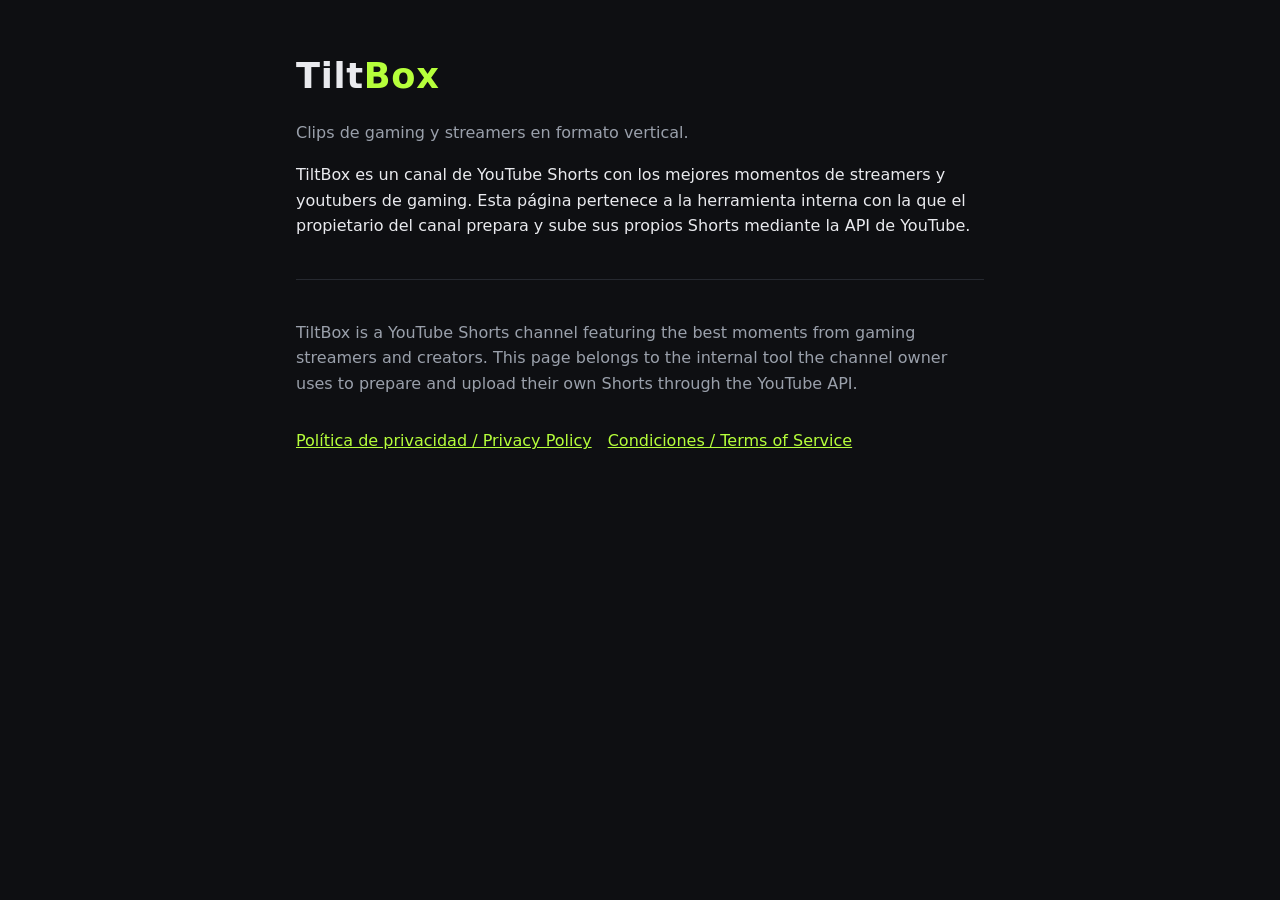
<file: index.html>
<!doctype html>
<html lang="es">
<head>
<meta charset="utf-8">
<meta name="viewport" content="width=device-width, initial-scale=1">
<title>TiltBox</title>
<link rel="stylesheet" href="style.css">
</head>
<body>
<main>
  <h1>Tilt<span>Box</span></h1>
  <p class="muted">Clips de gaming y streamers en formato vertical.</p>

  <p>TiltBox es un canal de YouTube Shorts con los mejores momentos de streamers y
  youtubers de gaming. Esta página pertenece a la herramienta interna con la que el
  propietario del canal prepara y sube sus propios Shorts mediante la API de YouTube.</p>

  <hr>

  <p class="muted">TiltBox is a YouTube Shorts channel featuring the best moments from gaming
  streamers and creators. This page belongs to the internal tool the channel owner uses to
  prepare and upload their own Shorts through the YouTube API.</p>

  <nav>
    <a href="privacy.html">Política de privacidad / Privacy Policy</a>
    <a href="terms.html">Condiciones / Terms of Service</a>
  </nav>
</main>
</body>
</html>
</file>
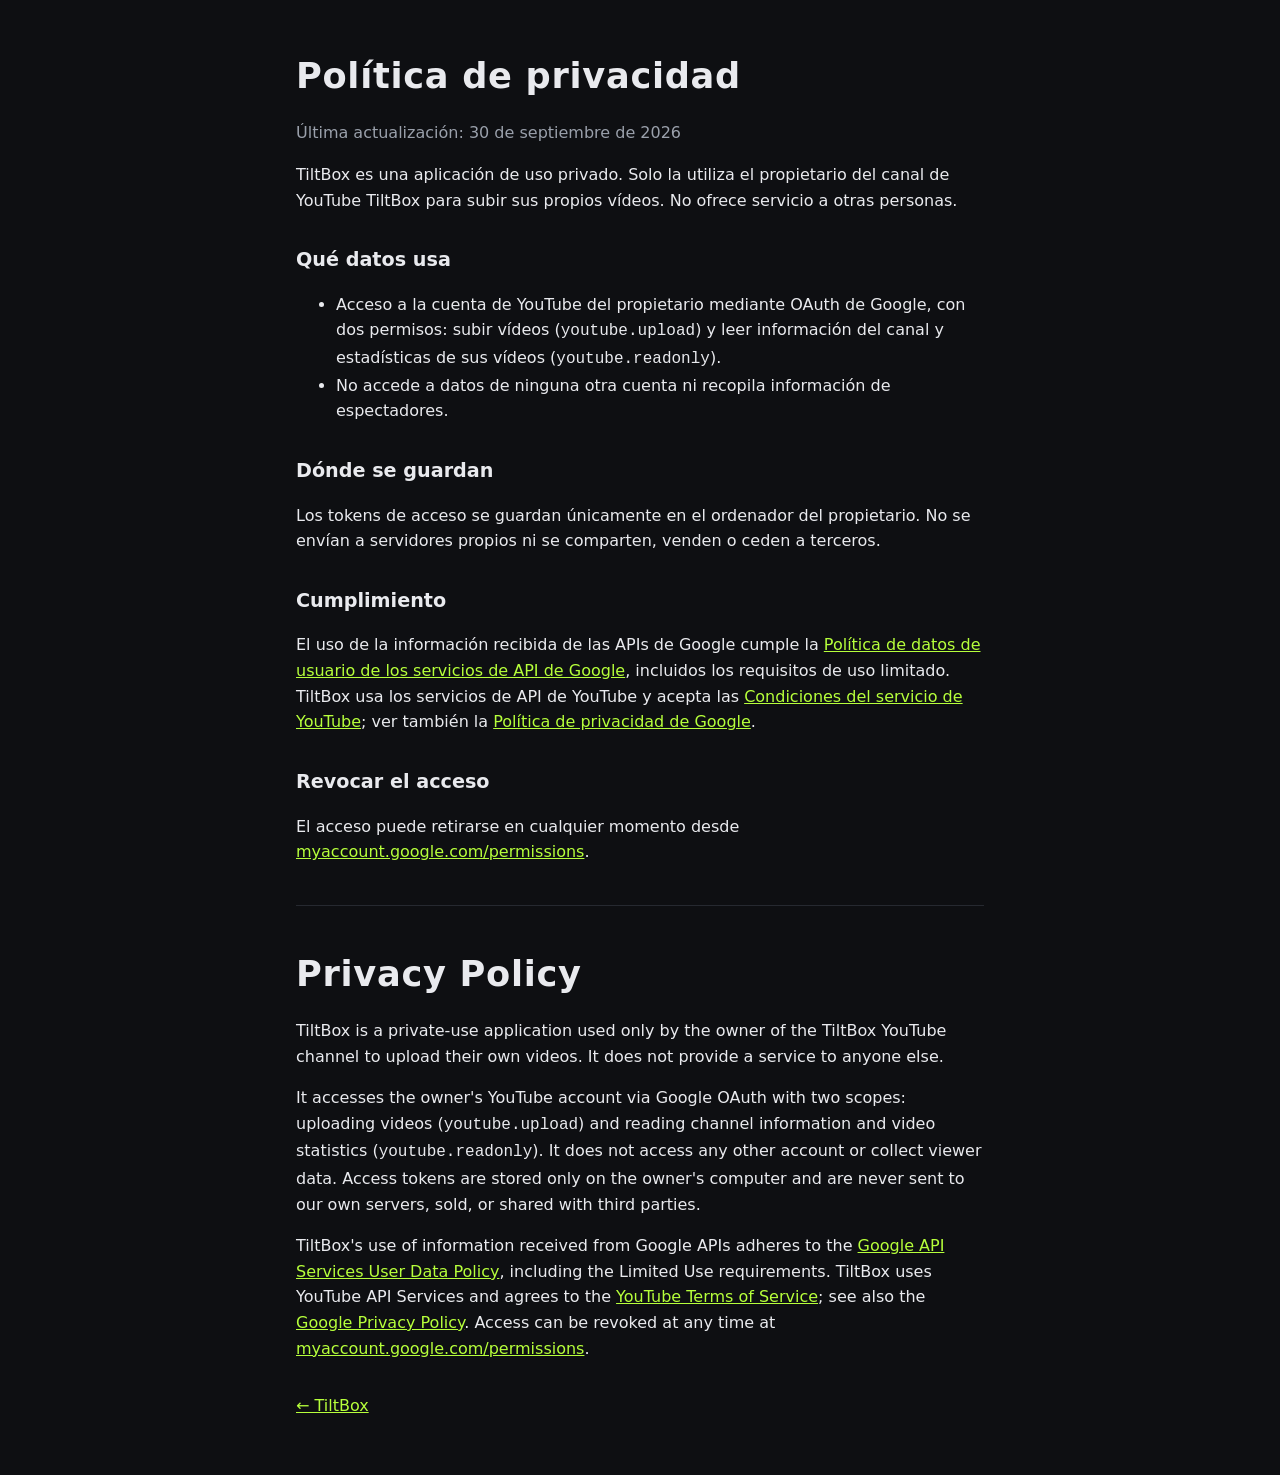
<file: privacy.html>
<!doctype html>
<html lang="es">
<head>
<meta charset="utf-8">
<meta name="viewport" content="width=device-width, initial-scale=1">
<title>Privacidad · TiltBox</title>
<link rel="stylesheet" href="style.css">
</head>
<body>
<main>
  <h1>Política de privacidad</h1>
  <p class="muted">Última actualización: 30 de septiembre de 2026</p>

  <p>TiltBox es una aplicación de uso privado. Solo la utiliza el propietario del canal
  de YouTube TiltBox para subir sus propios vídeos. No ofrece servicio a otras personas.</p>

  <h2>Qué datos usa</h2>
  <ul>
    <li>Acceso a la cuenta de YouTube del propietario mediante OAuth de Google, con dos
      permisos: subir vídeos (<code>youtube.upload</code>) y leer información del canal y
      estadísticas de sus vídeos (<code>youtube.readonly</code>).</li>
    <li>No accede a datos de ninguna otra cuenta ni recopila información de espectadores.</li>
  </ul>

  <h2>Dónde se guardan</h2>
  <p>Los tokens de acceso se guardan únicamente en el ordenador del propietario. No se
  envían a servidores propios ni se comparten, venden o ceden a terceros.</p>

  <h2>Cumplimiento</h2>
  <p>El uso de la información recibida de las APIs de Google cumple la
  <a href="https://developers.google.com/terms/api-services-user-data-policy">Política de
  datos de usuario de los servicios de API de Google</a>, incluidos los requisitos de uso
  limitado. TiltBox usa los servicios de API de YouTube y acepta las
  <a href="https://www.youtube.com/t/terms">Condiciones del servicio de YouTube</a>; ver
  también la <a href="https://policies.google.com/privacy">Política de privacidad de Google</a>.</p>

  <h2>Revocar el acceso</h2>
  <p>El acceso puede retirarse en cualquier momento desde
  <a href="https://myaccount.google.com/permissions">myaccount.google.com/permissions</a>.</p>

  <hr>

  <h1>Privacy Policy</h1>
  <p>TiltBox is a private-use application used only by the owner of the TiltBox YouTube
  channel to upload their own videos. It does not provide a service to anyone else.</p>
  <p>It accesses the owner's YouTube account via Google OAuth with two scopes: uploading
  videos (<code>youtube.upload</code>) and reading channel information and video statistics
  (<code>youtube.readonly</code>). It does not access any other account or collect viewer
  data. Access tokens are stored only on the owner's computer and are never sent to our own
  servers, sold, or shared with third parties.</p>
  <p>TiltBox's use of information received from Google APIs adheres to the
  <a href="https://developers.google.com/terms/api-services-user-data-policy">Google API
  Services User Data Policy</a>, including the Limited Use requirements. TiltBox uses YouTube
  API Services and agrees to the <a href="https://www.youtube.com/t/terms">YouTube Terms of
  Service</a>; see also the <a href="https://policies.google.com/privacy">Google Privacy
  Policy</a>. Access can be revoked at any time at
  <a href="https://myaccount.google.com/permissions">myaccount.google.com/permissions</a>.</p>

  <nav><a href="index.html">← TiltBox</a></nav>
</main>
</body>
</html>
</file>
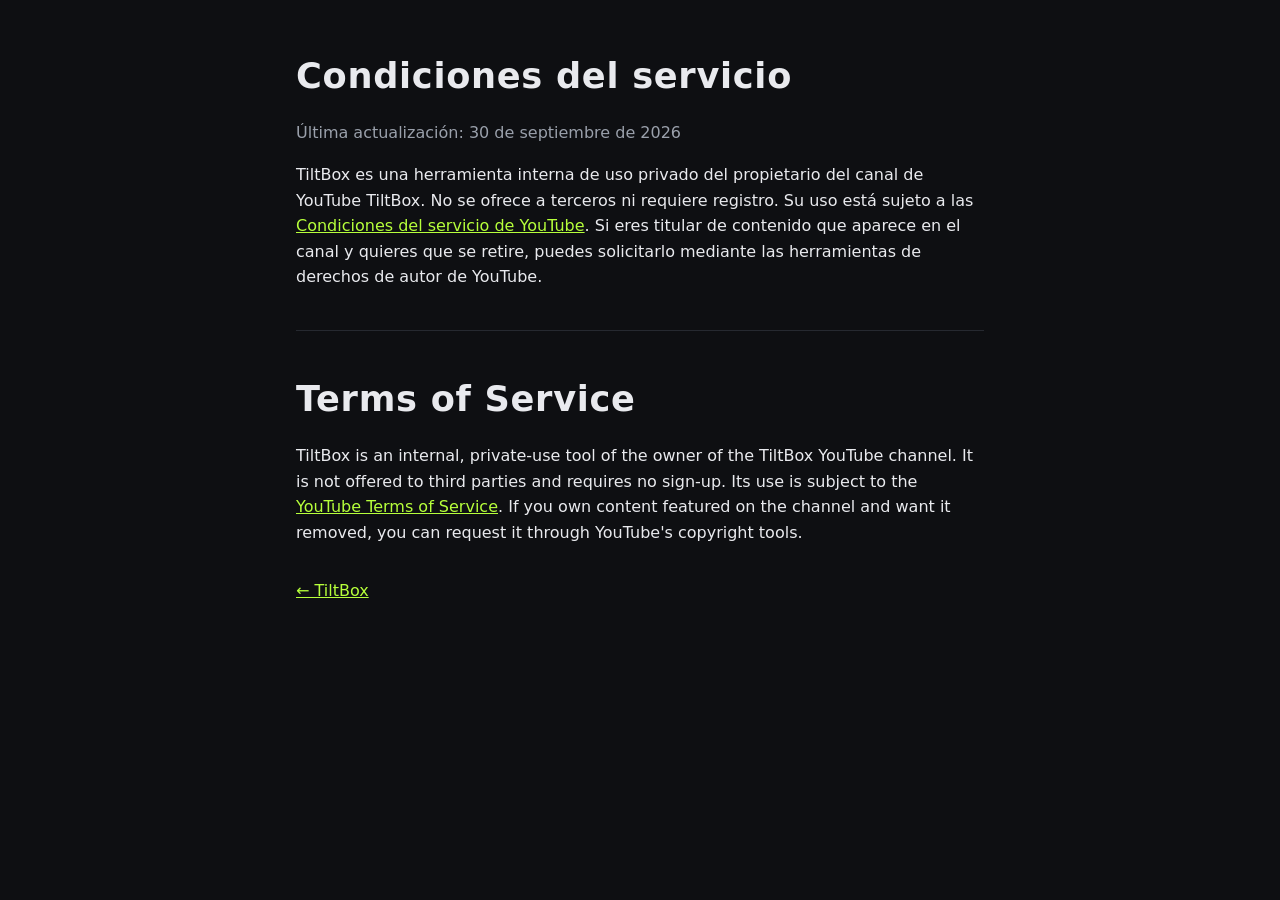
<file: terms.html>
<!doctype html>
<html lang="es">
<head>
<meta charset="utf-8">
<meta name="viewport" content="width=device-width, initial-scale=1">
<title>Condiciones · TiltBox</title>
<link rel="stylesheet" href="style.css">
</head>
<body>
<main>
  <h1>Condiciones del servicio</h1>
  <p class="muted">Última actualización: 30 de septiembre de 2026</p>
  <p>TiltBox es una herramienta interna de uso privado del propietario del canal de YouTube
  TiltBox. No se ofrece a terceros ni requiere registro. Su uso está sujeto a las
  <a href="https://www.youtube.com/t/terms">Condiciones del servicio de YouTube</a>.
  Si eres titular de contenido que aparece en el canal y quieres que se retire, puedes
  solicitarlo mediante las herramientas de derechos de autor de YouTube.</p>

  <hr>

  <h1>Terms of Service</h1>
  <p>TiltBox is an internal, private-use tool of the owner of the TiltBox YouTube channel.
  It is not offered to third parties and requires no sign-up. Its use is subject to the
  <a href="https://www.youtube.com/t/terms">YouTube Terms of Service</a>. If you own content
  featured on the channel and want it removed, you can request it through YouTube's
  copyright tools.</p>

  <nav><a href="index.html">← TiltBox</a></nav>
</main>
</body>
</html>
</file>
<file: style.css>
:root { --bg: #0e0f12; --fg: #e9eaee; --muted: #9aa0ab; --accent: #b6ff3b; }
* { box-sizing: border-box; }
body { margin: 0; background: var(--bg); color: var(--fg);
       font: 16px/1.6 system-ui, -apple-system, "Segoe UI", sans-serif; }
main { max-width: 720px; margin: 0 auto; padding: 48px 16px 64px; }
h1 { font-size: 2.2rem; margin: 0 0 8px; letter-spacing: .02em; }
h1 span { color: var(--accent); }
h2 { margin-top: 2rem; font-size: 1.2rem; }
p, li { color: var(--fg); }
.muted { color: var(--muted); }
a { color: var(--accent); }
nav { display: flex; gap: 16px; margin-top: 32px; flex-wrap: wrap; }
hr { border: 0; border-top: 1px solid #262930; margin: 40px 0; }
</file>
